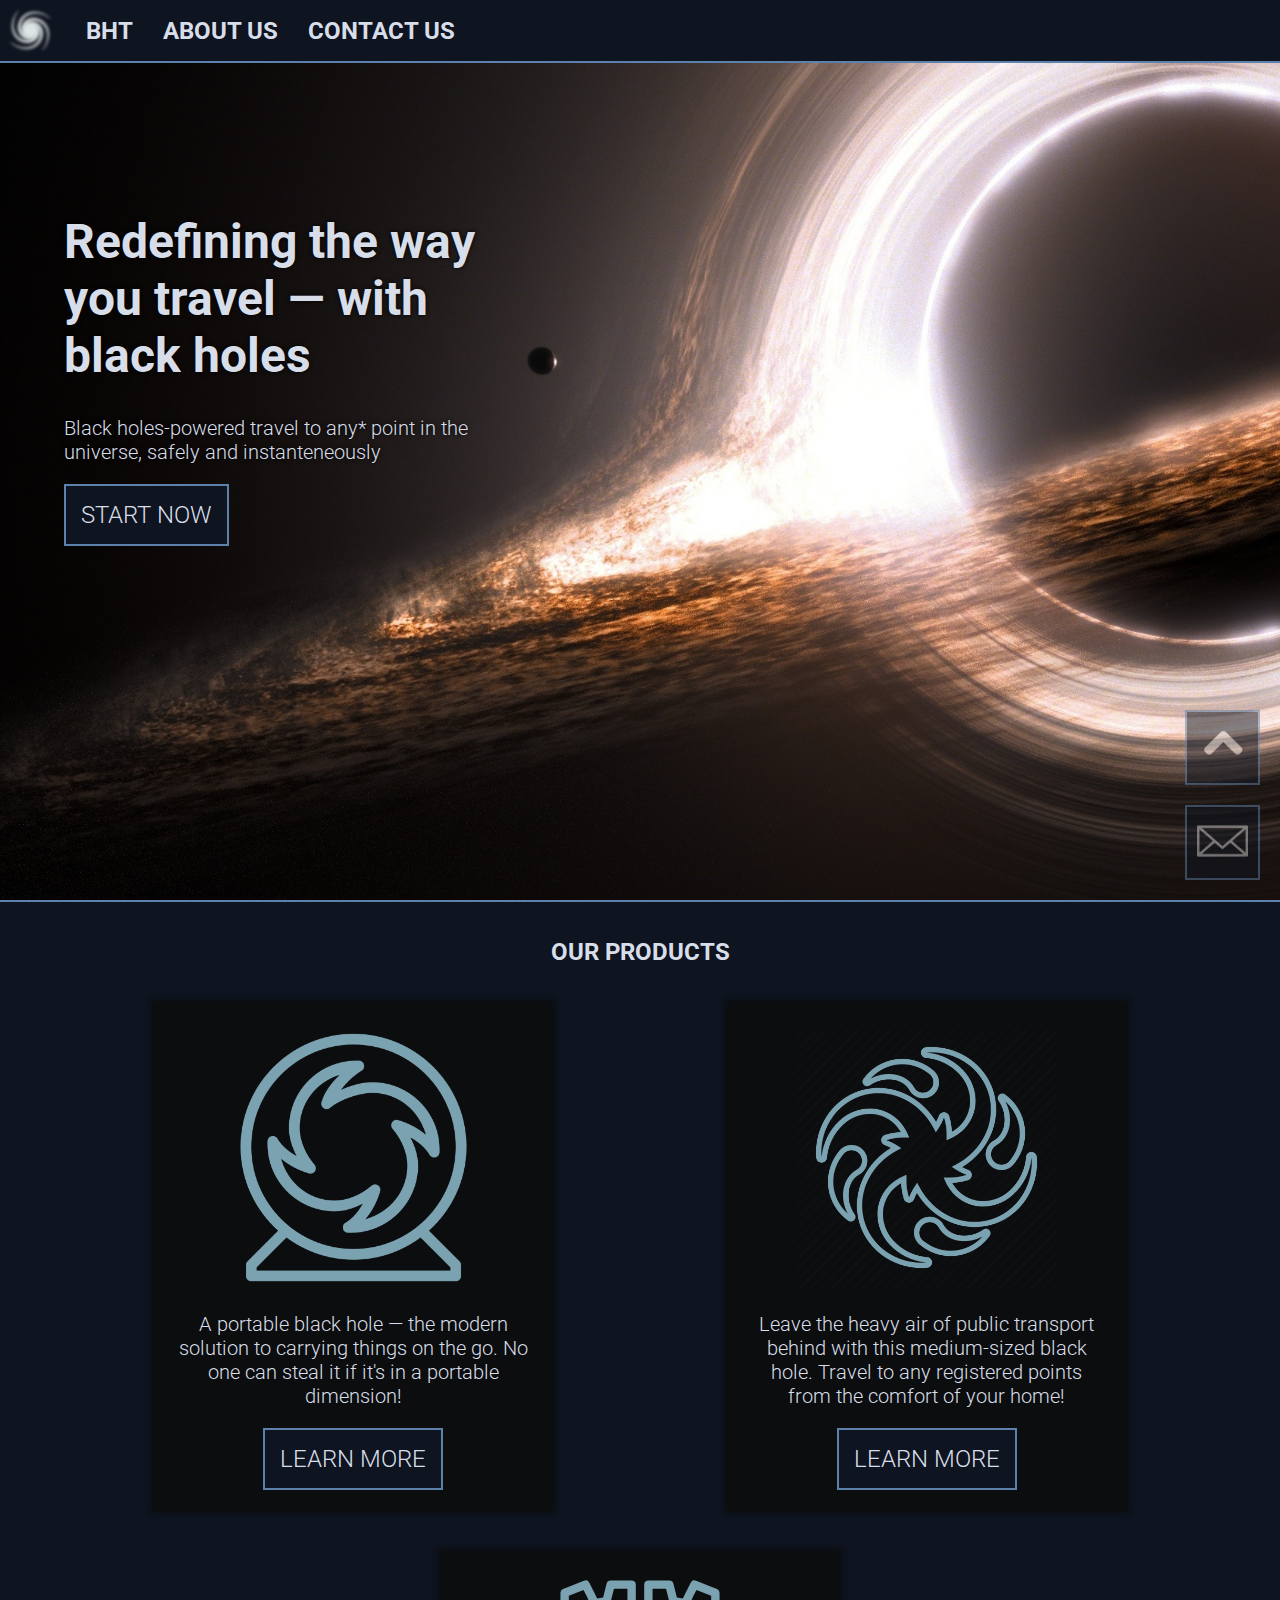
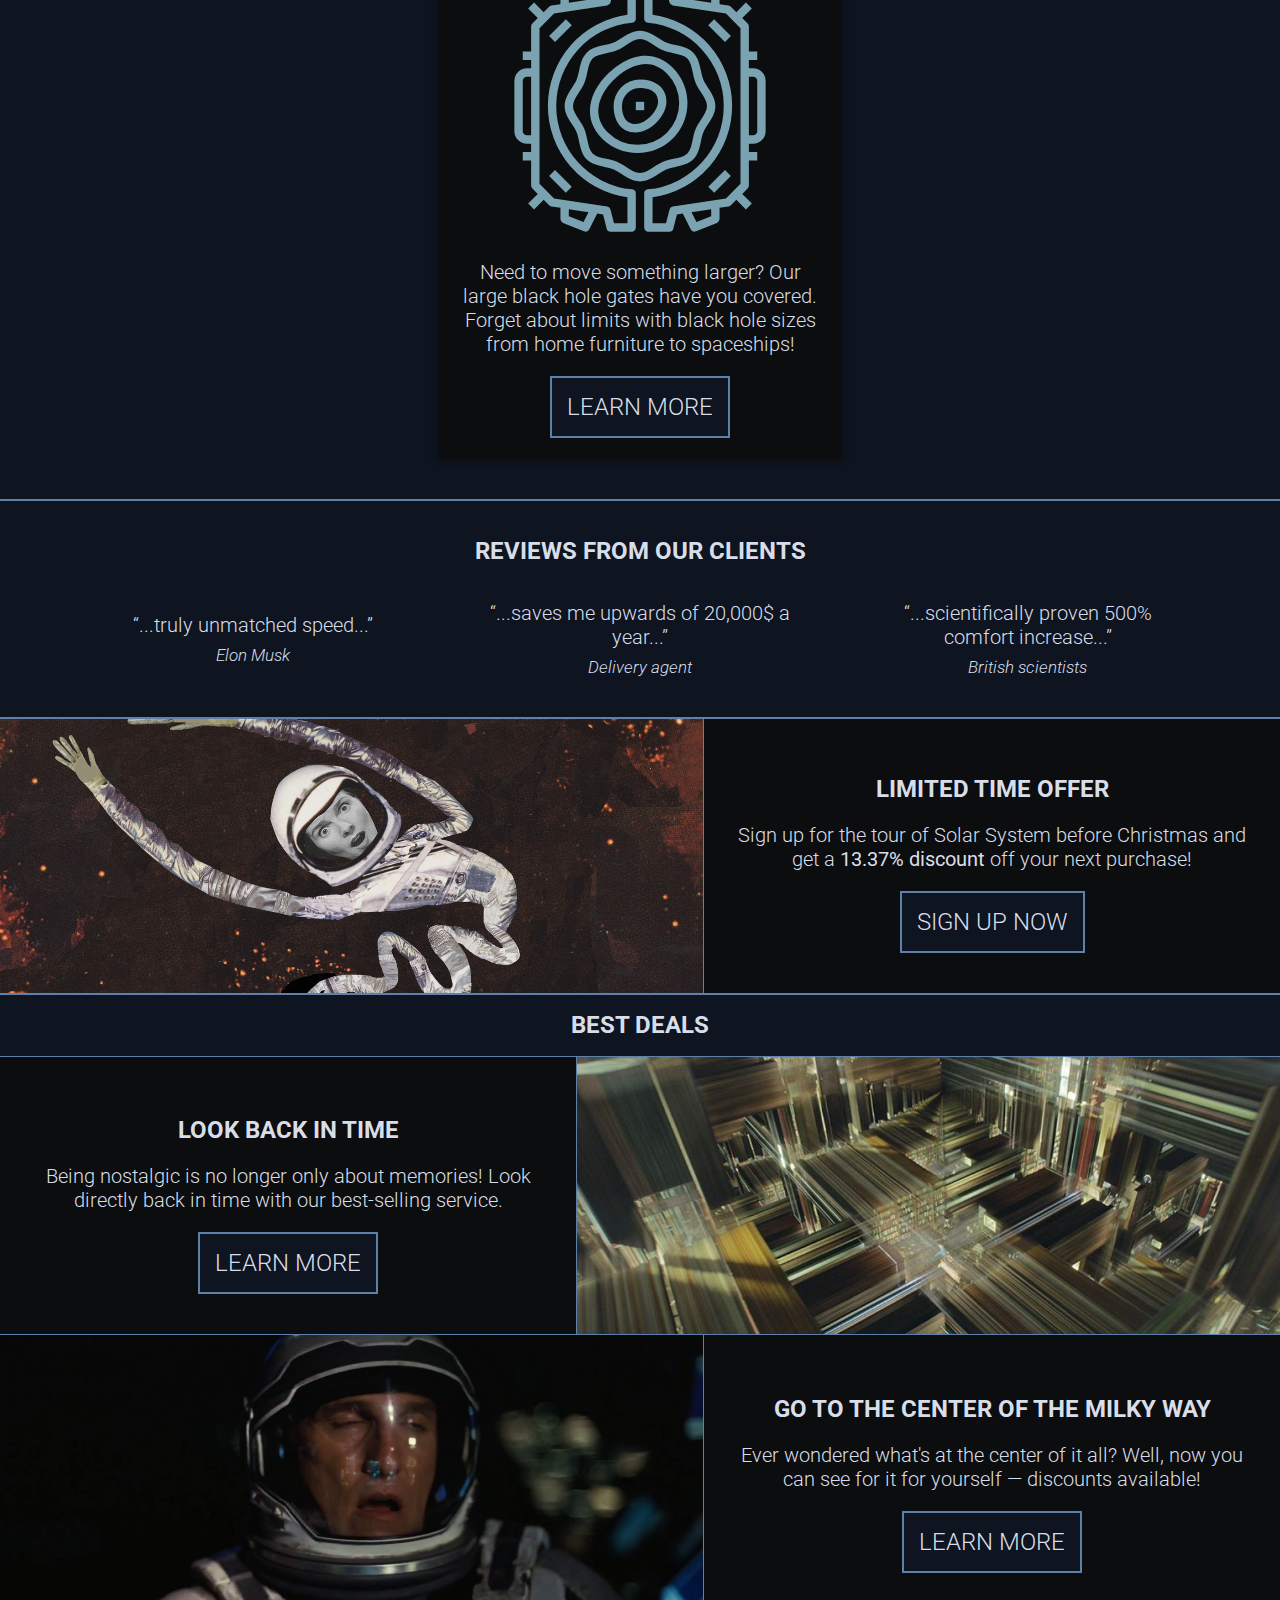
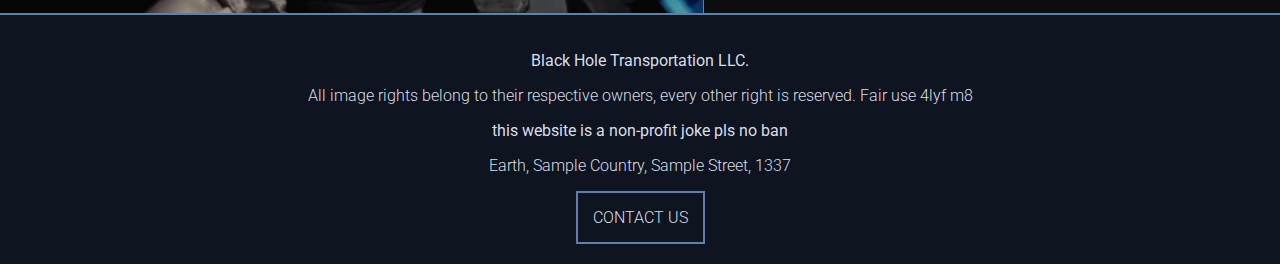
<file: index.html>
<!DOCTYPE html>
<html lang="en">
    <head>
        <meta charset="utf-8"/>
        <meta name="keywords"
            content="black,hole,travel,trip,agency">
        <title>Safe Instanteneous Travel | Black Hole Transportation </title>
        <link href="https://fonts.googleapis.com/css2?family=Roboto+Mono:wght@300;400;500;700&family=Roboto:wght@300;400;500;700&display=swap" rel="stylesheet"> 
        <link rel="shortcut icon" type="image/x-icon" href="favicon.ico">
        <link rel="stylesheet" href="css/main.css">
        <link rel="stylesheet" href="css/index.css">
    </head>
    <body>
        <nav class="navbar">
            <img class="spin-logo" src="img/black-hole.png" alt="black hole image">
            <ul class="top-menu">
                <li><a href="index.html">BHT</a></li>
                <li><a href="story.html">ABOUT US</a></li>
                <li><a href="contact.html">CONTACT US</a></li>
            </ul>
        </nav>

        <!-- greeting -->
        <section class="greeting-section background-image">
            <div class="greeting-text">
                <h1 class="greeting-title">Redefining the way you travel &mdash; with black holes</h1>
                <p class="greeting-description">Black holes-powered travel to any* point in the universe, safely and instanteneously</p>
                <a class="large-button" onclick="alert('Nothing here yet, sorry!');">START NOW</a>
            </div>
        </section>

        <!-- product lineup -->
        <section class="product-lineup-section">
            <h1 class="section-title">OUR PRODUCTS</h1>
            <div class="product-lineup">
                <div class="product-card">
                    <img class="product-image" src="img/portal-icon-small.png" alt="small portal">
                    <p class="product-description">A portable black hole &mdash; the modern solution to carrying things on the go. No one can steal it if it's in a portable dimension!</p>
                    <a class="large-button">LEARN MORE</a>
                </div>
                <div class="product-card">
                    <img class="product-image" src="img/portal-icon-medium.png" alt="medium portal">
                    <p class="product-description">Leave the heavy air of public transport behind with this medium-sized black hole. Travel to any registered points from the comfort of your home!</p>
                    <a class="large-button">LEARN MORE</a>
                </div>
                <div class="product-card">
                    <img class="product-image" src="img/portal-icon-large.svg" alt="large portal">
                    <p class="product-description">Need to move something larger? Our large black hole gates have you covered. Forget about limits with black hole sizes from home furniture to spaceships!</p>
                    <a class="large-button">LEARN MORE</a>
                </div>
            </div>
        </section>

        <!-- reviews -->
        <section class="review-section">
            <h1 class="section-title">REVIEWS FROM OUR CLIENTS</h1>
            <div class="review-lineup">
                <div class="review">
                    <q>...truly unmatched speed...</q><br><sub><cite>Elon Musk</cite></sub>
                </div>
                <div class="review">
                    <q>...saves me upwards of 20,000$ a year...</q><br><sub><cite>Delivery agent</cite></sub>
                </div>
                <div class="review">
                    <q>...scientifically proven 500% comfort increase...</q><br><sub><cite>British scientists</cite></sub>
                </div>
            </div>
        </section>

        <!-- special offer -->
        <section class="offer-section split">
            <div class="background-image split-image-left special-offer-image"></div>
            <div class="split-content">
                <h1 class="section-title">LIMITED TIME OFFER</h1>
                <p>Sign up for the tour of Solar System before Christmas and get a <strong>13.37% discount</strong> off your next purchase!</p>
                <a class="large-button">SIGN UP NOW</a>
            </div>
        </section>

        <!-- best deals -->
        <section class="deals-section">
            <h1 class="section-title">BEST DEALS</h1>
            <div class="split">
                <div class="split-content">
                    <h2>LOOK BACK IN TIME</h2>
                    <p>Being nostalgic is no longer only about memories! Look directly back in time with our best-selling service.</p>
                    <a class="large-button">LEARN MORE</a>
                </div>
                <div class="background-image split-image-right deal-image-1"></div>
            </div>
            <div class="split">
                <div class="background-image split-image-left deal-image-2"></div>
                <div class="split-content">
                    <h2>GO TO THE CENTER OF THE MILKY WAY</h2>
                    <p>Ever wondered what's at the center of it all? Well, now you can see for it for yourself &mdash; discounts available!</p>
                    <a class="large-button">LEARN MORE</a>
                </div>
            </div>
        </section>

        <footer>
            <p><strong>Black Hole Transportation LLC.</strong></p>
            <p>All image rights belong to their respective owners, every other right is reserved. Fair use 4lyf m8</p>
            <p><strong>this website is a non-profit joke pls no ban</strong></p>
            <p>Earth, Sample Country, Sample Street, 1337</p>
            <a class="large-button" href="contact.html">CONTACT US</a>
        </footer>

        <aside class="corner-menu">
            <button class="corner-menu-button" onclick="scrollUp()">
                <img class="corner-menu-button-image" src="img/arrow-up-icon.png" alt="go up">
            </button>
            <button class="corner-menu-button" onclick="sendEmail()">
                <img class="corner-menu-button-image" src="img/mail-icon.png" alt="mail us">
            </button>
        </aside>

        <script src="js/script.js"></script>
    </body>
</html>
</file>
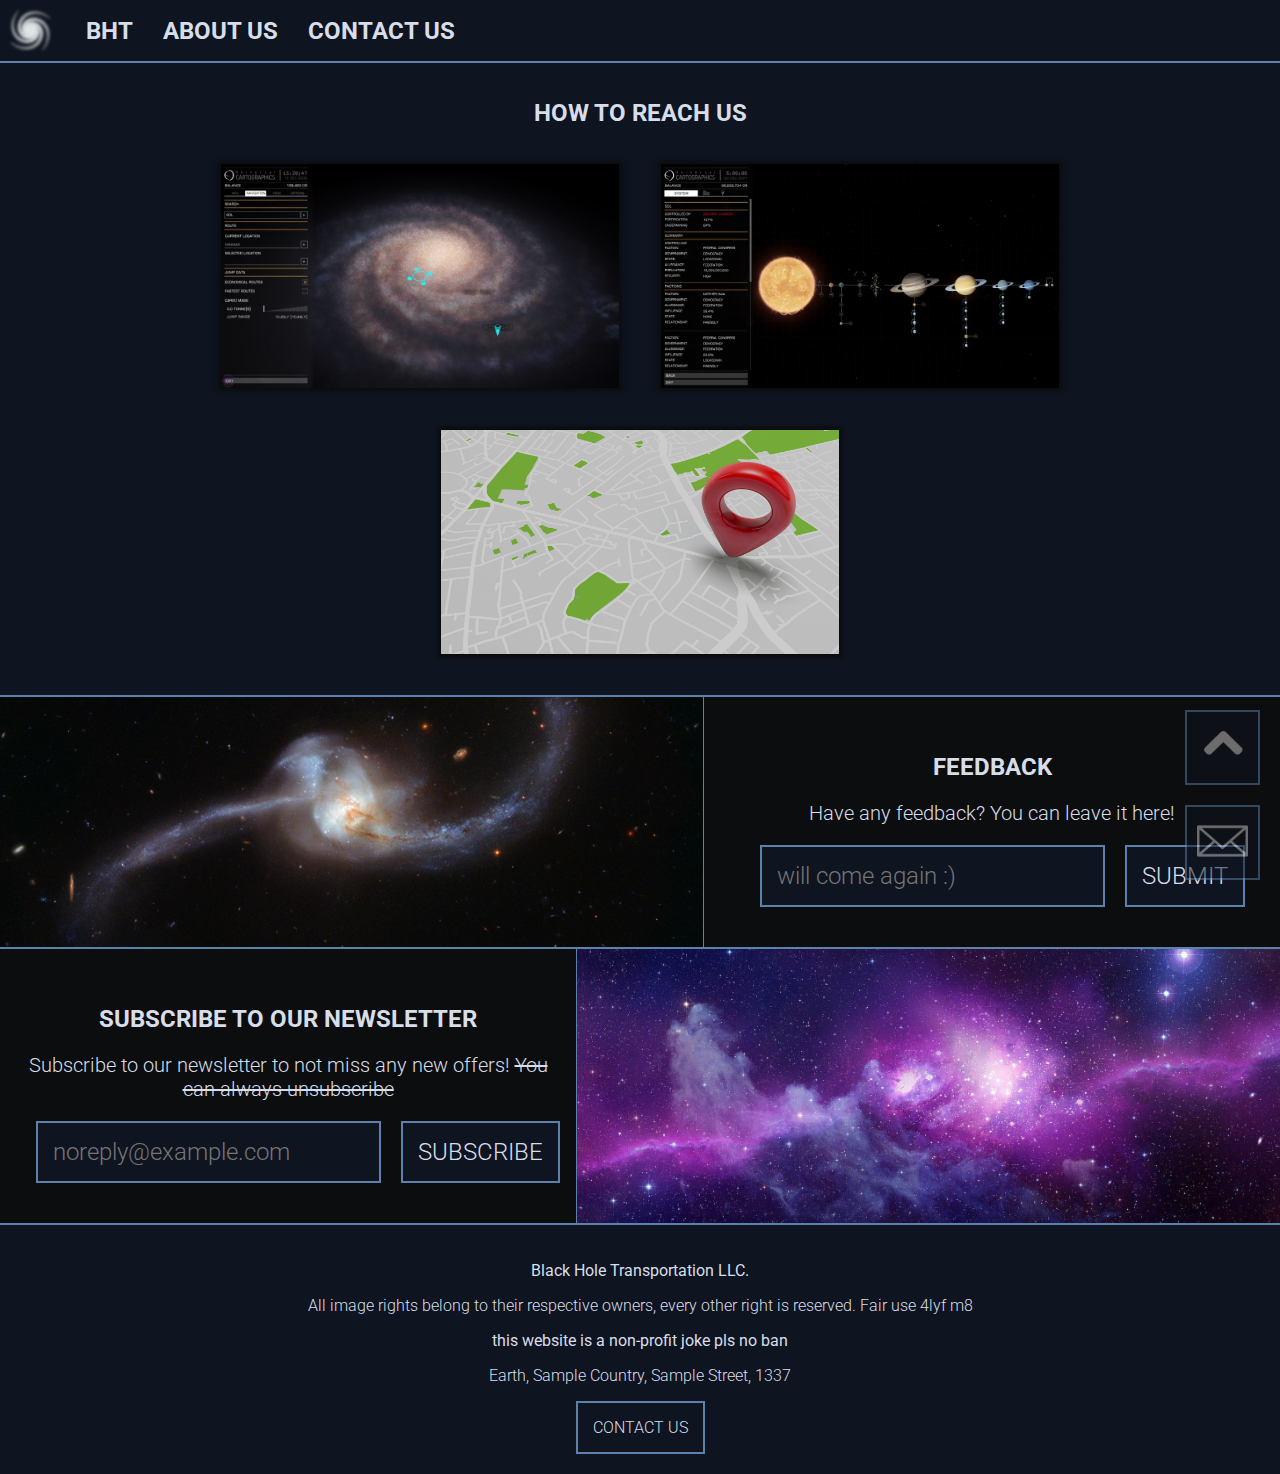
<file: contact.html>
<!DOCTYPE html>
<html lang="en">
    <head>
        <meta charset="utf-8"/>
        <meta name="keywords"
            content="black,hole,travel,trip,agency">
        <title>Contact us | Black Hole Transportation </title>
        <link href="https://fonts.googleapis.com/css2?family=Roboto+Mono:wght@300;400;500;700&family=Roboto:wght@300;400;500;700&display=swap" rel="stylesheet"> 
        <link rel="shortcut icon" type="image/x-icon" href="favicon.ico">
        <link rel="stylesheet" href="css/main.css">
        <link rel="stylesheet" href="css/contact.css">
    </head>
    <body>
        <nav class="navbar">
            <img class="spin-logo" src="img/black-hole.png" alt="black hole image">
            <ul class="top-menu">
                <li><a href="index.html">BHT</a></li>
                <li><a href="story.html">ABOUT US</a></li>
                <li><a href="contact.html">CONTACT US</a></li>
            </ul>
        </nav>

        <!-- map -->
        <section class="map-section">
            <h1 class="section-title">HOW TO REACH US</h1>
            <div class="maps">
                <img class="map-image" src="img/map-galaxy.jpg" alt="">
                <img class="map-image" src="img/map-system.webp" alt="">
                <img class="map-image" src="img/map-earth.jpg" alt="" style="filter: brightness(80%);">
            </div>
        </section>

        <!-- feedback -->
        <section class="feedback-section split">
            <div class="background-image split-image-left feedback-image"></div>
            <div class="split-content">
                <h1 class="section-title">FEEDBACK</h1>
                <p>Have any feedback? You can leave it here!</p>
                <div class="submission">
                    <input id="feedback-input" placeholder="will come again :)" type="text">
                    <a class="large-button" onclick="submitFeeback()">SUBMIT</a>
                </div>
            </div>
        </section>

        <!-- subscribe -->
        <section class="subscribe-section split">
            <div class="split-content">
                <h1 class="section-title">SUBSCRIBE TO OUR NEWSLETTER</h1>
                <p>Subscribe to our newsletter to not miss any new offers! <del>You can always unsubscribe</del></p>
                <div class="submission">
                    <input id="subscription-input" placeholder="noreply@example.com" type="email">
                    <a class="large-button" onclick="subscribe()">SUBSCRIBE</a>
                </div>
            </div>
            <div class="background-image split-image-right subscribe-image"></div>
        </section>

        <footer>
            <p><strong>Black Hole Transportation LLC.</strong></p>
            <p>All image rights belong to their respective owners, every other right is reserved. Fair use 4lyf m8</p>
            <p><strong>this website is a non-profit joke pls no ban</strong></p>
            <p>Earth, Sample Country, Sample Street, 1337</p>
            <a class="large-button" href="contact.html">CONTACT US</a>
        </footer>

        <aside class="corner-menu">
            <button class="corner-menu-button" onclick="scrollUp()">
                <img class="corner-menu-button-image" src="img/arrow-up-icon.png" alt="go up">
            </button>
            <button class="corner-menu-button" onclick="sendEmail()">
                <img class="corner-menu-button-image" src="img/mail-icon.png" alt="mail us">
            </button>
        </aside>

        <script src="js/script.js"></script>
    </body>
</html>
</file>
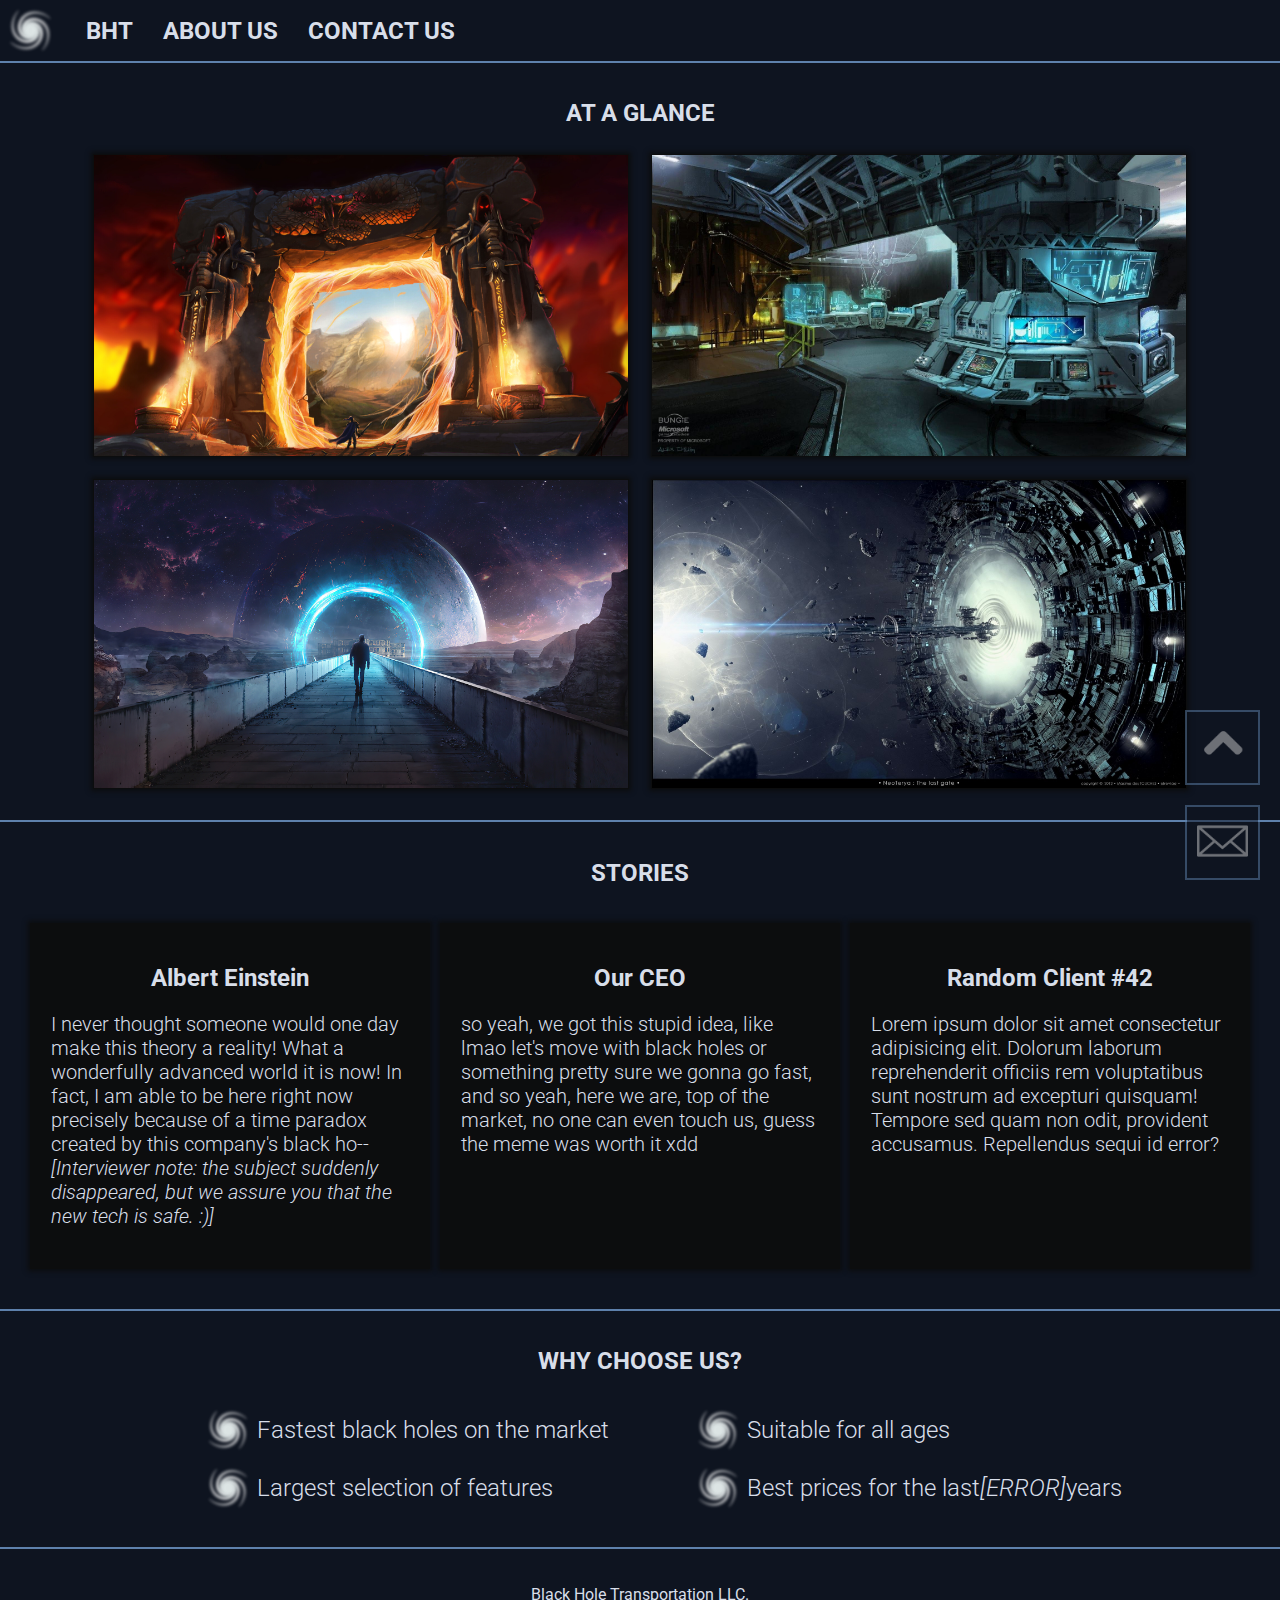
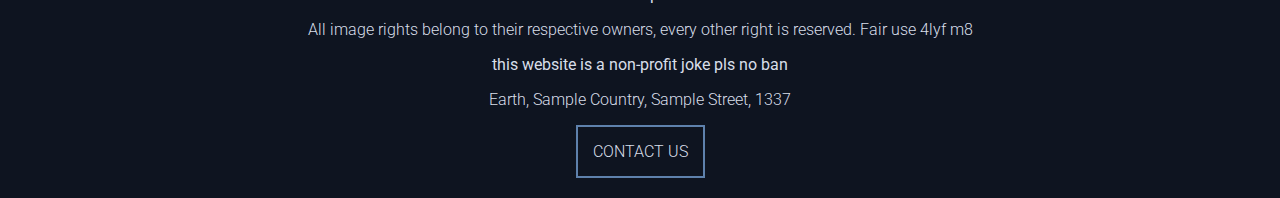
<file: story.html>
<!DOCTYPE html>
<html lang="en">
    <head>
        <meta charset="utf-8"/>
        <meta name="keywords"
            content="black,hole,travel,trip,agency">
        <title>About us | Black Hole Transportation </title>
        <link href="https://fonts.googleapis.com/css2?family=Roboto+Mono:wght@300;400;500;700&family=Roboto:wght@300;400;500;700&display=swap" rel="stylesheet"> 
        <link rel="shortcut icon" type="image/x-icon" href="favicon.ico">
        <link rel="stylesheet" href="css/main.css">
        <link rel="stylesheet" href="css/story.css">
    </head>
    <body>
        <nav class="navbar">
            <img class="spin-logo" src="img/black-hole.png" alt="black hole image">
            <ul class="top-menu">
                <li><a href="index.html">BHT</a></li>
                <li><a href="story.html">ABOUT US</a></li>
                <li><a href="contact.html">CONTACT US</a></li>
            </ul>
        </nav>

        <!-- gallery -->
        <section class="gallery-section">
            <h1 class="section-title">AT A GLANCE</h1>
            <div class="gallery">
                <img class="gallery-image" src="img/story-2.jpg" alt="">
                <img class="gallery-image" src="img/story-1.jpg" alt="">
                <img class="gallery-image" src="img/story-3.jpg" alt="">
                <img class="gallery-image" src="img/story-4.jpg" alt="">
            </div>
        </section>

        <!-- stories -->
        <section class="stories-section">
            <h1 class="section-title">STORIES</h1>
            <div class="stories">
                <div class="story">
                    <h2 class="story-author">Albert Einstein</h2>
                    <p class="story-text">I never thought someone would one day make this theory a reality! What a wonderfully advanced world it is now! In fact, I am able to be here right now precisely because of a time paradox created by this company's black ho-- <em>[Interviewer note: the subject suddenly disappeared, but we assure you that the new tech is safe. :)]</em></p>
                </div>
                <div class="story">
                    <h2 class="story-author">Our CEO</h2>
                    <p class="story-text">so yeah, we got this stupid idea, like lmao let's move with black holes or something pretty sure we gonna go fast, and so yeah, here we are, top of the market, no one can even touch us, guess the meme was worth it xdd</p>
                </div>
                <div class="story">
                    <h2 class="story-author">Random Client #42</h2>
                    <p class="story-text">Lorem ipsum dolor sit amet consectetur adipisicing elit. Dolorum laborum reprehenderit officiis rem voluptatibus sunt nostrum ad excepturi quisquam! Tempore sed quam non odit, provident accusamus. Repellendus sequi id error?</p>
                </div>
            </div>
        </section>

        <!-- features -->
        <section class="features-section">
            <h1 class="section-title">WHY CHOOSE US?</h1>
            <div class="features">
                <ul class="features-column">
                    <li><img class="feature-icon" src="img/black-hole.png" alt="">Fastest black holes on the market</li>
                    <li><img class="feature-icon" src="img/black-hole.png" alt="">Largest selection of features</li>
                </ul>
                <ul class="features-column">
                    <li><img class="feature-icon" src="img/black-hole.png" alt="">Suitable for all ages</li>
                    <li><img class="feature-icon" src="img/black-hole.png" alt="">Best prices for the last <em>[ERROR]</em> years</li>
                </ul>
            </div>
        </section>

        <footer>
            <p><strong>Black Hole Transportation LLC.</strong></p>
            <p>All image rights belong to their respective owners, every other right is reserved. Fair use 4lyf m8</p>
            <p><strong>this website is a non-profit joke pls no ban</strong></p>
            <p>Earth, Sample Country, Sample Street, 1337</p>
            <a class="large-button" href="contact.html">CONTACT US</a>
        </footer>

        <aside class="corner-menu">
            <button class="corner-menu-button" onclick="scrollUp()">
                <img class="corner-menu-button-image" src="img/arrow-up-icon.png" alt="go up">
            </button>
            <button class="corner-menu-button" onclick="sendEmail()">
                <img class="corner-menu-button-image" src="img/mail-icon.png" alt="mail us">
            </button>
        </aside>

        <script src="js/script.js"></script>
    </body>
</html>
</file>
<file: css/main.css>
body {
    --bg-color: #0e1420;
    --fg-color: #d8dee9;
    --accent-1: #5e81ac;
    --accent-2: #9c4dcc;
    --space-black: #0c0d0e;
}

* {
    box-sizing: border-box;
}

body {
    margin: 0;
    margin-top: 7vh;

    background-color: var(--bg-color);
    color: var(--fg-color);

	font-family: 'Roboto', sans-serif;
    font-weight: 300;
}

.navbar {
    position: fixed;
    left: 0;
    top: 0;

    margin: 0;
    padding: 0;

    width: 100%;
    height: 7vh;

    z-index: 1;

    display: flex;
    flex-direction: row;
    justify-content: left;

    background-color: inherit;

    border-bottom: 2px solid var(--accent-1);
}

.spin-logo {
    position: relative;

    margin-right: 10px;
    padding: 5px;

    height: 100%;

    z-index: 2;

    filter: invert(100%);
    background-color: transparent;

    animation: spin 10s linear infinite;
}

@keyframes spin {
    100% {
        transform: rotate(-360deg);
    }
}

.top-menu {
    position: relative;

    margin: 0;
    padding: 0;

    height: 100%;

    display: flex;
    flex-direction: row;
    justify-content: left;
    align-items: center;

    font-weight: bold;
    font-size: 1.5em;
}

.top-menu > li {
    margin: 15px;

    display: block;

    list-style: none;
}

.top-menu > li > a {
    text-decoration: none;
    
    color: inherit;

    transition: all 0.5s;
}

.top-menu > li > a:hover {
    color: var(--accent-1);

    transition: all 0.5s;
}

.large-button {
    width: max-content;
    
    padding: 15px;

    display: block;

    border: 2px solid var(--accent-1);

    background-color: var(--bg-color);

    text-decoration: none;
    text-shadow: none;
    font-size: 1.5em;

    cursor: pointer;

    transition: all 0.5s;
}

.large-button:hover {
    color: var(--space-black);
    background-color: var(--accent-1);

    transition: all 0.5s;
}

footer {
    padding: 20px;

    border-top: 2px solid var(--accent-1);

    text-align: center;
}

footer .large-button {
    margin: 0 auto;

    color: var(--fg-color);

    font-size: 1em;
}

.corner-menu {
    position: fixed;
    right: 10px;
    bottom: 10px;

    display: flex;
    flex-direction: column;
    justify-content: space-between;

    z-index: 1;
}

.corner-menu-button {
    margin: 10px;

    width: 75px;
    height: 75px;

    border: 2px solid var(--accent-1);

    background-color: var(--bg-color);
    opacity: 50%;

    transition: all 0.5s;
}

.corner-menu-button:hover { 
    background-color: var(--accent-1);
    opacity: 100%;

    transition: all 0.5s;
}

.corner-menu-button:hover .corner-menu-button-image {
    filter: grayscale(100%) brightness(0%) invert(10%);

    transition: all 0.5s;
}

.corner-menu-button-image {
    margin: auto;

    width: 85%;

    filter: grayscale(100%) brightness(0%) invert(80%);
}

.background-image {
    background-color: var(--bg-color);
    background-repeat: no-repeat;
    background-size: cover;
    background-position: center;
}

.split {
    display: flex;
    flex-direction: row;

    border-top: 1px solid var(--accent-1);
}

.split-content {
    padding: 40px 20px;

    width: 45%;

    background-color: var(--space-black);

    text-align: center;
}

.split-content h1,
.split-content h2 {
    font-size: 1.5em;
}

.split-content p {
    font-size: 1.25em;
}

.split-image-left {
    width: 55%;

    border-right: 1px solid var(--accent-1);
}

.split-image-right {
    width: 55%;

    border-left: 1px solid var(--accent-1);
}
</file>
<file: css/index.css>
.greeting-section {
    width: 100%;
    height: 93vh;

    background-image: url("../img/black-hole-large.jpg");
}

.greeting-text {
    position: relative;
    left: 5%;
    top: 150px;

    width: 35%;

    text-shadow: 0 0 5px black;
}

.greeting-title {
    font-size: 3em;
}

.greeting-description {
    font-size: 1.25em;
}

.section-title {
    font-size: 1.5em;
}

.product-lineup-section {
    padding: 20px 0;

    border-top: 2px solid var(--accent-1);

    background-color: var(--bg-color);

    text-align: center;
}

.product-lineup {
    display: flex;
    flex-direction: row;
    justify-content: space-evenly;
    flex-wrap: wrap;
}

.product-card {
    margin: 20px;
    padding: 20px;

    width: 25%;
    min-width: 400px;

    display: flex;
    flex-direction: column;
    justify-content: space-evenly;
    align-items: center;

    border: 1px solid var(--space-black);
    box-shadow: 0 0 5px 2px var(--space-black);

    background-color: var(--space-black);

    text-align: center;
}

.product-image {
    width: 75%;

    filter: invert(50%) sepia(100%) hue-rotate(150deg);
    animation: breathing-glow 2s alternate-reverse infinite;
}

@keyframes breathing-glow {
    100% {
        filter: invert(50%) sepia(100%) hue-rotate(150deg) drop-shadow(0 0 10px var(--accent-1));
    }
}

.product-description {
    font-size: 1.25em;
}

.review-section {
    padding: 20px;

    border-top: 2px solid var(--accent-1);

    text-align: center;
}

.review-lineup {
    display: flex;
    flex-direction: row;
    justify-content: space-evenly;
    align-items: center;

    font-size: 1.25em;
}

.review {
    margin: 20px 0;

    width: 25%;

    text-align: center;
}

.offer-section {
    border-top: 2px solid var(--accent-1);
}

.special-offer-image {
    background-image: url("../img/black-hole-offer.jpeg");
    background-position-y: 25%;
}

.deals-section {
    border-top: 2px solid var(--accent-1);

    text-align: center;
}

.deal-image-1 {
    background-image: url("../img/black-hole-inside.jpg");
}

.deal-image-2 {
    background-image: url("../img/mcconaughey.jpg");
}

.split-content .large-button {
    margin: 0 auto;
}
</file>
<file: css/contact.css>
.map-section {
    padding: 20px;

    text-align: center;
}

.section-title {
    font-size: 1.5em;
}

.maps {
    margin: 0 auto;

    display: flex;
    flex-direction: row;
    justify-content: center;
    flex-wrap: wrap;
}

.map-image {
    margin: 20px;

    width: 25%;
    min-width: 400px;

    border: 1px solid var(--space-black);
    box-shadow: 0 0 5px 2px var(--space-black);

    object-fit: cover;
}

.feedback-section, .subscribe-section {
    border-top: 2px solid var(--accent-1);

    text-align: center;
}

.feedback-image {
    background-image: url("../img/space-image-1.jpg");
}

.subscribe-image {
    background-image: url("../img/space-image-2.jpg");
}

.submission {
    display: flex;
    flex-direction: row;
    justify-content: center;
}

input {
    margin: 0 20px;
    padding: 15px;

    display: block;

    border: 2px solid var(--accent-1);

    color: var(--fg-color);
    background-color: var(--bg-color);

    font-size: 1.5em;
	font-family: 'Roboto', sans-serif;
    font-weight: 300;
}


input:invalid,
input:required {
    border: 2px solid var(--accent-2);

    box-shadow: none;
}
</file>
<file: css/story.css>
section {
    padding: 20px;

    text-align: center;
}

.section-title {
    font-size: 1.5em;
}

.gallery {
    margin: 0 auto;

    width: 90%;

    display: flex;
    flex-direction: row;
    justify-content: center;
    flex-wrap: wrap;
}

.gallery-image {
    margin: 1%;

    width: 48%;
    min-width: 400px;

    border: 1px solid var(--space-black);
    box-shadow: 0 0 5px 2px var(--space-black);
    
    object-fit: cover;
}

.stories-section, .features-section {
    border-top: 2px solid var(--accent-1);
}

.stories {
    margin: 0 auto;

    display: flex;
    flex-direction: row;
    justify-content: space-evenly;
    flex-wrap: wrap;
}

.story {
    margin: 20px 0;
    padding: 20px;

    width: 25%;
    min-width: 400px;

    border: 1px solid var(--space-black);
    box-shadow: 0 0 5px 2px var(--space-black);

    background-color: var(--space-black);
}

.story-text {
    text-align: left;
    font-size: 1.25em;
}

.features {
    display: flex;
    flex-direction: row;
    justify-content: center;
    
    text-align: left;
    font-size: 1.5em;
}

.features-column {
    margin: 10px 20px;
}

.features-column li {
    display: flex;
    flex-direction: row;
    align-items: center;

    list-style: none;
}

.feature-icon {
    margin: 5px;

    height: 2em;
    
    object-fit: cover;

    filter: invert(100%);
    background-color: transparent;

    animation: spin 10s linear infinite, rainbow 2s linear infinite;
}

@keyframes rainbow {
    0% {
        filter: invert(50%) sepia(100%);
    }
    100% {
        filter: invert(50%) sepia(100%) hue-rotate(360deg);
    }
}
</file>
